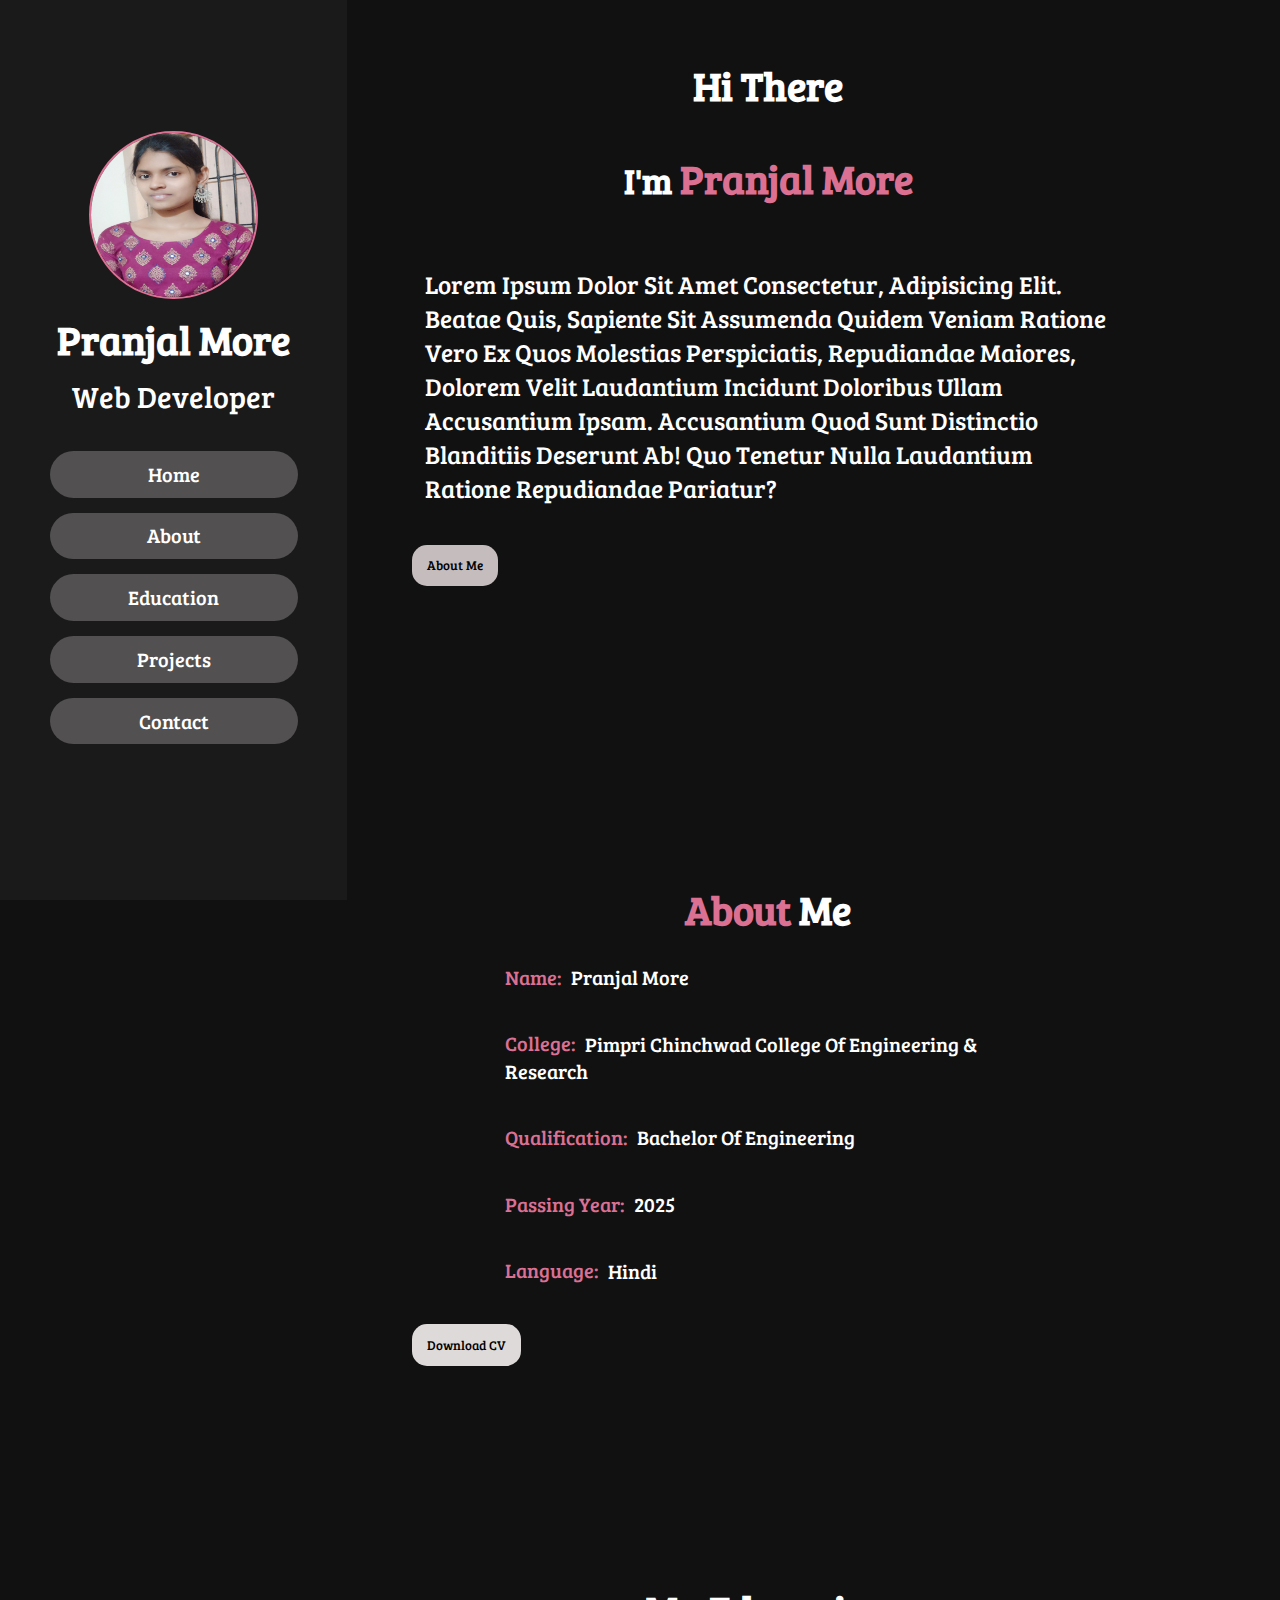
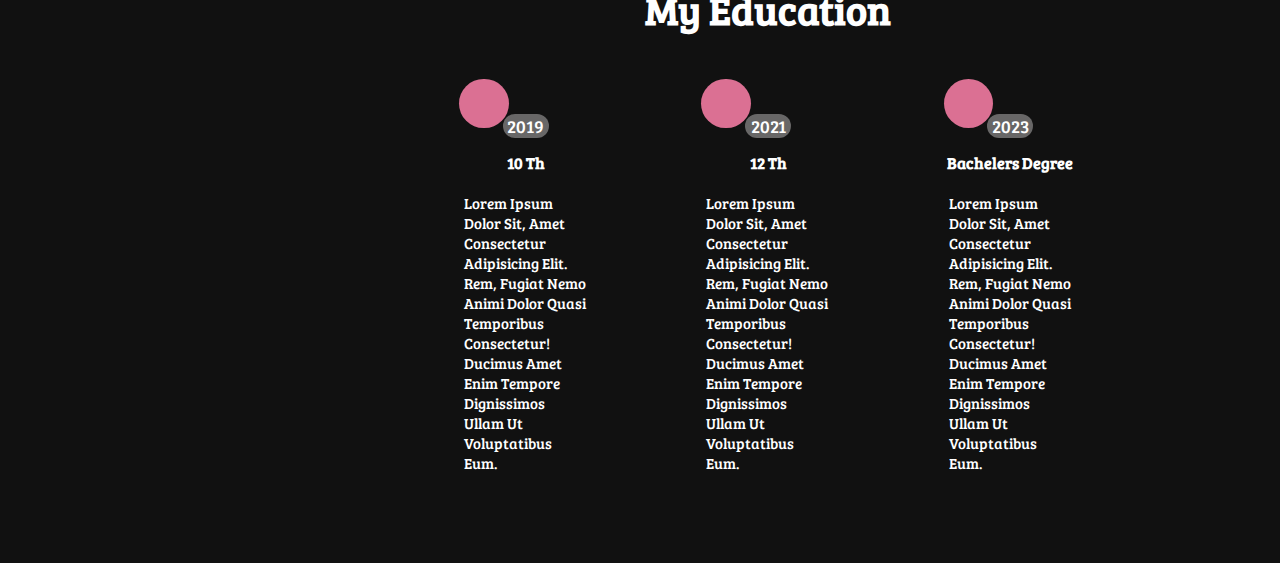
<file: task2/index.html>
<!DOCTYPE html>
<html lang="en">
<head>
    <meta charset="UTF-8">
    <meta http-equiv="X-UA-Compatible" content="IE=edge">
    <meta name="viewport" content="width=device-width, initial-scale=1.0">
    <title>Document</title>
    <link rel="stylesheet" href="style4.css">
    <link rel="stylesheet" href="https://cdnjs.cloudflare.com/ajax/libs/font-awesome/6.3.0/css/all.min.css" 
    integrity="sha512-SzlrxWUlpfuzQ+pcUCosxcglQRNAq/DZjVsC0lE40xsADsfeQoEypE+enwcOiGjk/bSuGGKHEyjSoQ1zVisanQ==" crossorigin="anonymous" 
    referrerpolicy="no-referrer" />
    <link rel="preconnect" href="https://fonts.googleapis.com">
    <link rel="preconnect" href="https://fonts.googleapis.com">
    <link rel="preconnect" href="https://fonts.gstatic.com" crossorigin>
    <link href="https://fonts.googleapis.com/css2?family=Baloo+Bhaijaan+2:wght@500&family=Bree+Serif&display=swap" rel="stylesheet">
</head>
<body>
    <header>
        <div class="user">
            <img src="my.jpg" alt="">
            <h3 class="name">Pranjal More</h3>
            <p class="post">Web developer</p>
        </div>
        
    
        <nav >
            <div class="navbar">
                <ul>
                    <li><a href="#home">Home</a></li>
                    <li><a href="#about">About</a></li>
                    <li><a href="#education">Education</a></li>
                    <li><a href="#projects">Projects</a></li>
                    <li><a href="#contact">Contact</a></li>
                </ul>
            </div>
        </nav>
</header>
<section class="home" id="home">
    <h3 class="title">Hi There</h3>
    <h1 class="tit">I'm<span> Pranjal More</span></h1>
    <p class="ab">Lorem ipsum dolor sit amet consectetur, adipisicing elit.
         Beatae quis, sapiente sit assumenda quidem veniam ratione vero ex 
         quos molestias perspiciatis, repudiandae maiores, dolorem velit 
         laudantium incidunt doloribus ullam accusantium ipsam. Accusantium quod 
         sunt distinctio blanditiis deserunt
         ab! Quo tenetur nulla laudantium ratione repudiandae pariatur?</p>
    <button class="btn">About me</button>
</section>
<section class="about" id="about">
    <div class="row">
        <h3 class="title"><span>About</span> me</h3>
        <h1 class="info">Name: <span>Pranjal More</span></h1>
        <h1 class="info">College: <span>Pimpri Chinchwad College of Engineering & Research</span></h1>
        <h1 class="info">Qualification: <span>Bachelor of Engineering</span></h1>
        <h1 class="info">Passing Year: <span>2025</span></h1>
        <h1 class="info">Language: <span>Hindi</span></h1>
        
    </div>
    <a href="#"><button class="btn">Download CV<span><i class="fas fa-download"></i></span></button></a>
</section>

<section class="education" id="education">
    <h1 class="title">My Education</h1>
    <div class="box-containe">
        <div class="box">
            <i class="fas fa-graduation-cap"></i>
            <span class="head">2019</span>
            <h3 class="tit">10 th</h3>
            <p class="info">Lorem ipsum dolor sit, amet consectetur adipisicing elit. 
                Rem, fugiat nemo animi dolor quasi temporibus consectetur! Ducimus amet 
                enim tempore 
                dignissimos ullam ut voluptatibus eum.</p>
        </div>
        <div class="box">
            <i class="fas fa-graduation-cap"></i>
            <span class="head">2021</span>
            <h3 class="tit">12 th</h3>
            <p class="info">Lorem ipsum dolor sit, amet consectetur adipisicing elit. 
                Rem, fugiat nemo animi dolor quasi temporibus consectetur! Ducimus amet 
                enim tempore 
                dignissimos ullam ut voluptatibus eum.</p>
        </div>
        <div class="box">
            <i class="fas fa-graduation-cap"></i>
            <span class="head">2023</span>
            <h3 class="tit">Bachelers Degree</h3>
            <p class="info">Lorem ipsum dolor sit, amet consectetur adipisicing elit. 
                Rem, fugiat nemo animi dolor quasi temporibus consectetur! Ducimus amet 
                enim tempore 
                dignissimos ullam ut voluptatibus eum.</p>
        </div>

    </div>
</section>

</body>
</html>
</file>
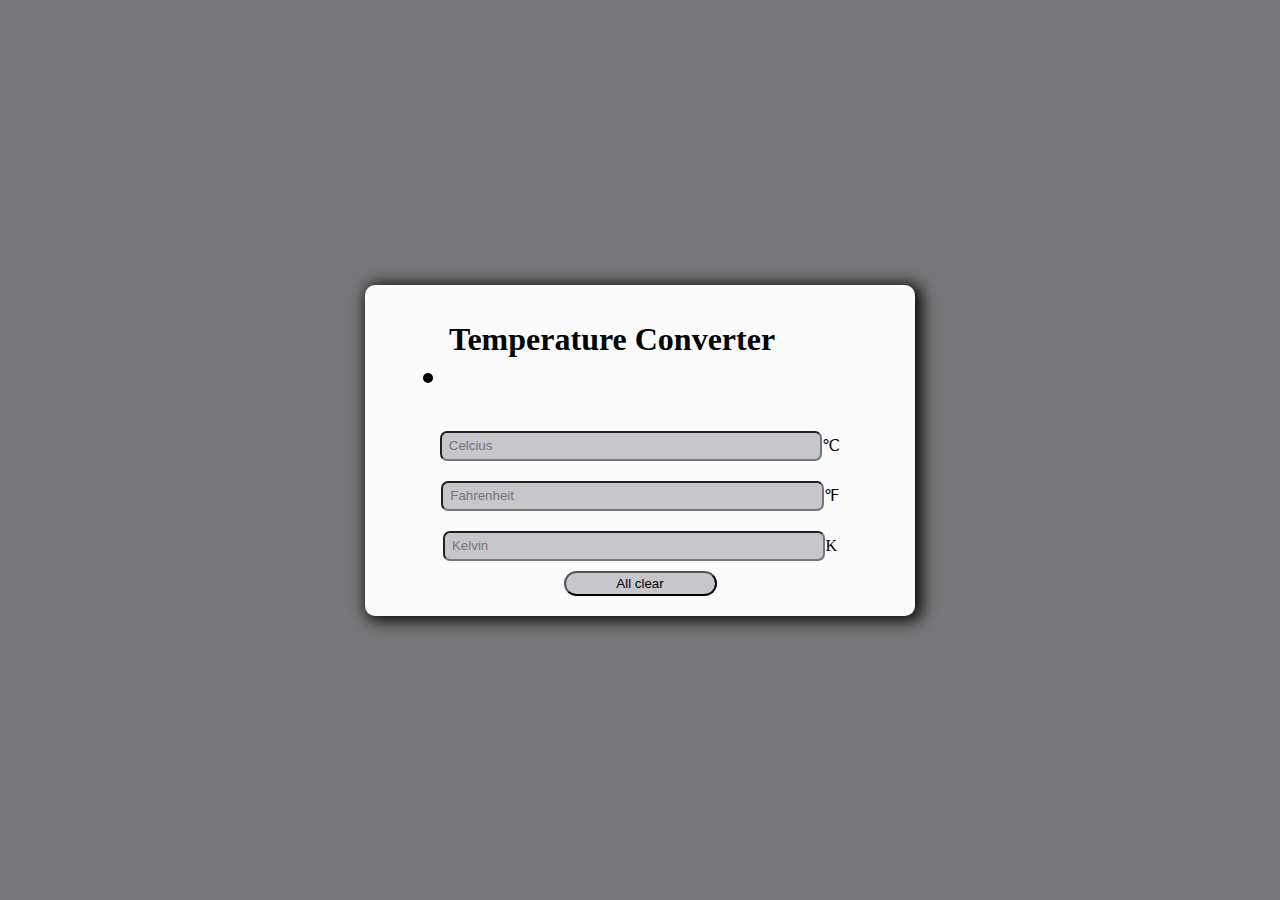
<file: task3/index.html>
<!DOCTYPE html>
<html lang="en">
<head>
    <meta charset="UTF-8">
    <meta http-equiv="X-UA-Compatible" content="IE=edge">
    <meta name="viewport" content="width=device-width, initial-scale=1.0">
    <title>Document</title>
    <link rel="stylesheet" href="style.css">
    
    <link rel="stylesheet" href="https://cdnjs.cloudflare.com/ajax/libs/font-awesome/6.3.0/css/all.min.css" integrity="sha512-SzlrxWUlpfuzQ+pcUCosxcglQRNAq/DZjVsC0lE40xsADsfeQoEypE+enwcOiGjk/bSuGGKHEyjSoQ1zVisanQ==" crossorigin="anonymous" referrerpolicy="no-referrer" />
</head>
<body>
    <div class="container">
        <div class="title">
            <h1>Temperature Converter
            <span class="temperature-icon"><li class="fa-solid fa-temperature-three-quarters"></li></span></h1>
        </div>
        <div id="celcius">
            <input type="number" name="" placeholder="Celcius">
            <span class="icon">&#8451</span>
        </div>
        <div id="fahrenheit">
            <input type="number" name="" placeholder="Fahrenheit">
            <span class="icon">&#8457</span>
        </div>
        <div id="Kelvin">
            <input type="number" name="" placeholder="Kelvin">
            <span class="icon">&#8490</span>
        </div>


        <div class="button">
            <button>All clear</button>
        </div>

    </div>
</body>
<script>
    let celciusInput= document.querySelector('#celcius >input')
    let fahrenheitInput= document.querySelector('#fahrenheit >input')
    let KelvinInput= document.querySelector('#Kelvin >input')

    let btn=document.querySelector('.button button')

    function roundNum(number){
        return Math.round(number*100)/100
    }
    celciusInput.addEventListener('input',function(){
        let ctemp =parseFloat(celciusInput.value)
        let ftemp = (ctemp*(9/5)) +32
        let ktemp = ctemp + 273.34

        fahrenheitInput.value = roundNum(ftemp)
        KelvinInput.value = roundNum(ktemp)
    })

    fahrenheitInput.addEventListener('input',function(){
        let ftemp =parseFloat(fahrenheitInput.value)
        let ctemp = (ftemp-32)*(5/9)
        let ktemp = (ftemp-32)*(5/9) + 273.34

        celciusInput.value = roundNum(ctemp)
        KelvinInput.value = roundNum(ktemp)
    })
    KelvinInput.addEventListener('input',function(){
        let ktemp =parseFloat(KelvinInput.value)
        let ftemp = ((ktemp - 273.34)*(9/5)) +32
        let ctemp = ktemp - 273.34

        fahrenheitInput.value = roundNum(ftemp)
        celciusInput.value = roundNum(ctemp)
    })
    btn.addEventListener('click',()=>{
        fahrenheitInput.value = ""
        celciusInput.value = ""
        KelvinInput.value = ""
    })
</script>

</html>
</file>
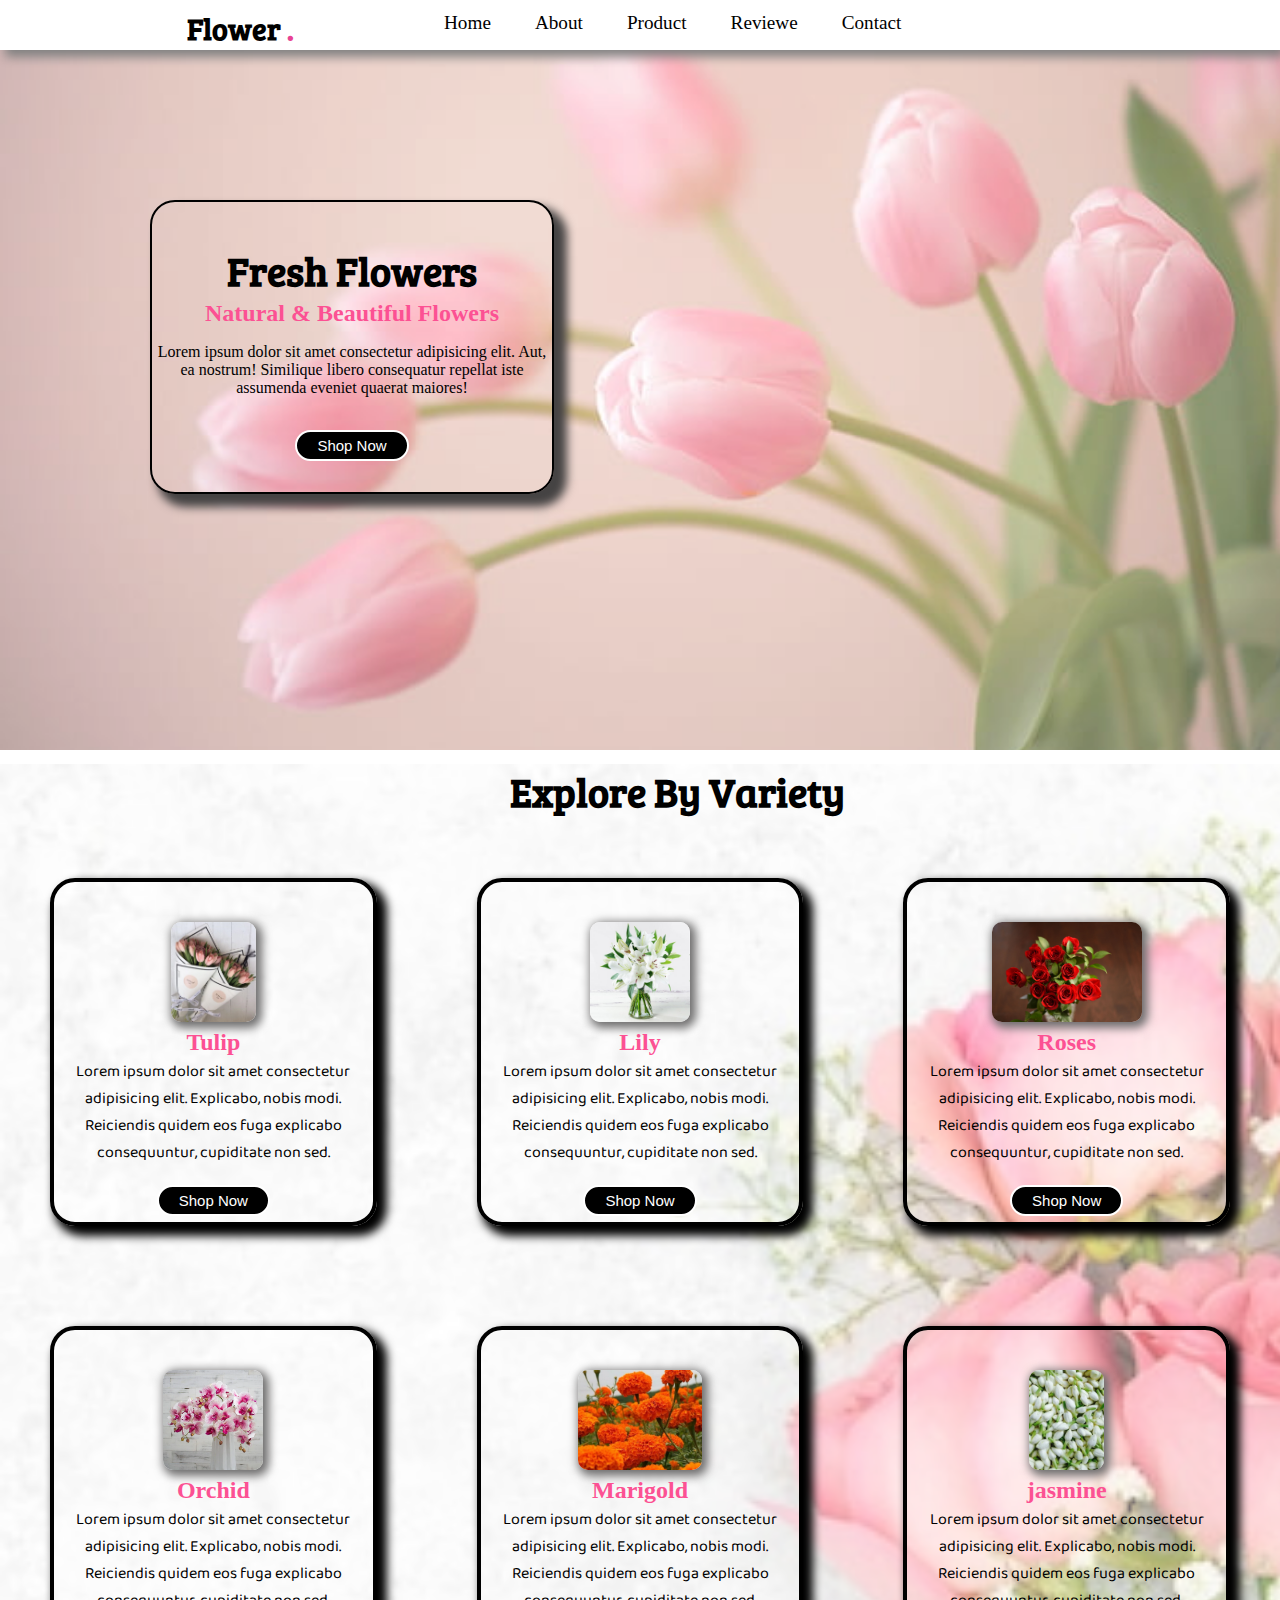
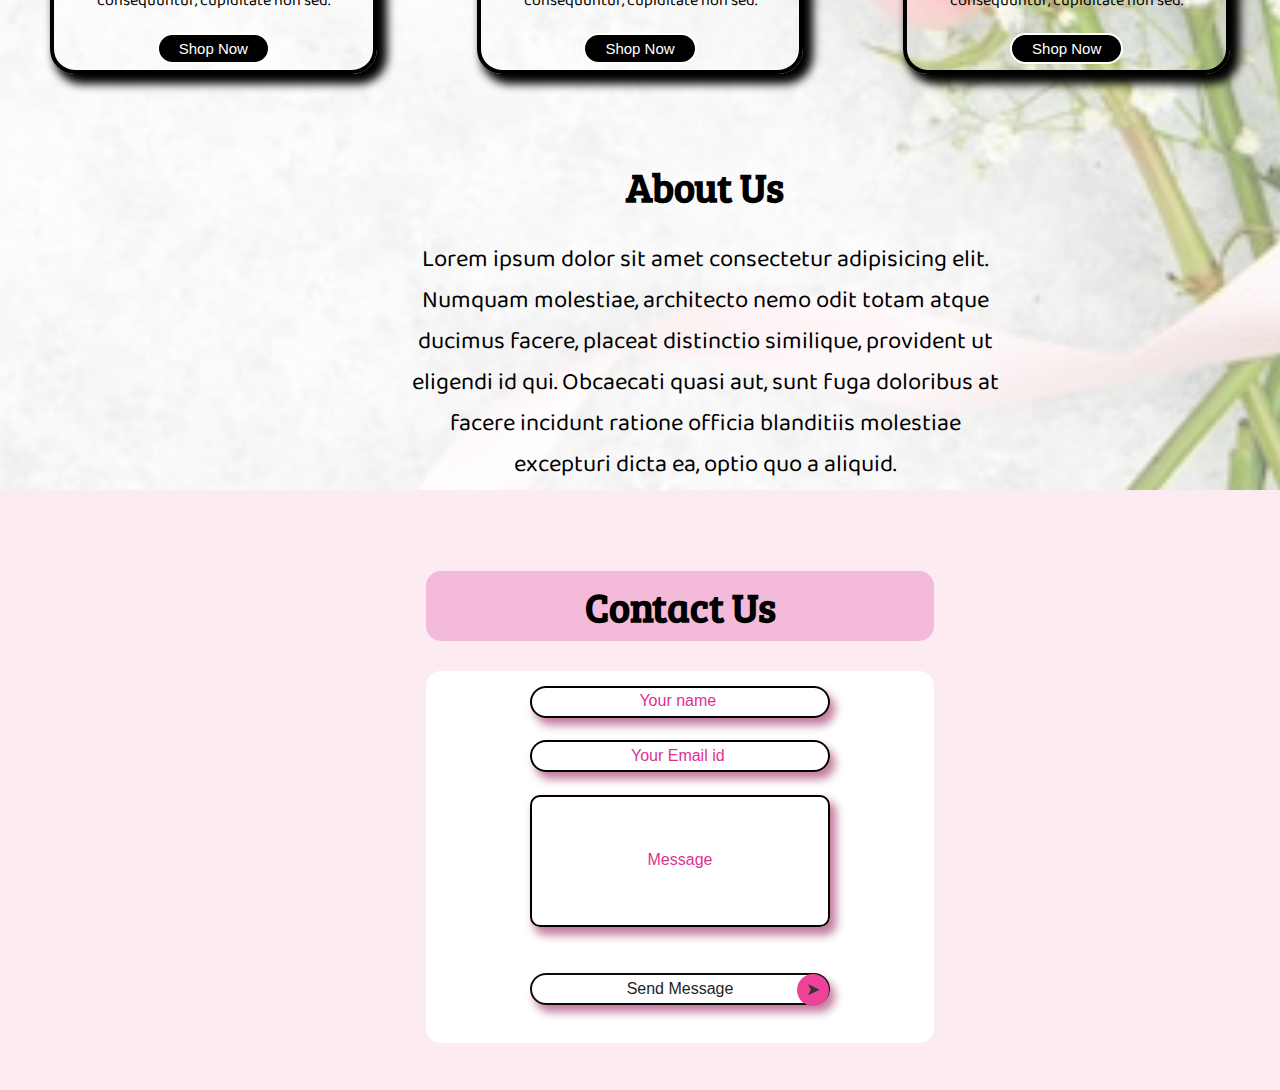
<file: flowers/index1.html>
<!DOCTYPE html>
<html lang="en">
<head>
    <meta charset="UTF-8">
    <meta http-equiv="X-UA-Compatible" content="IE=edge">
    <meta name="viewport" content="width=device-width, initial-scale=1.0">
    <title>Document</title>
    <link rel="stylesheet" href="css/style.css">
    <link rel="preconnect" href="https://fonts.googleapis.com">
    <link rel="preconnect" href="https://fonts.googleapis.com">
    <link rel="preconnect" href="https://fonts.gstatic.com" crossorigin>
    <link href="https://fonts.googleapis.com/css2?family=Baloo+Bhaijaan+2:wght@500&family=Bree+Serif&display=swap" rel="stylesheet">
    <link rel="stylesheet" href="https://cdnjs.cloudflare.com/ajax/libs/font-awesome/6.3.0/css/all.min.css" 
    integrity="sha512-SzlrxWUlpfuzQ+pcUCosxcglQRNAq/DZjVsC0lE40xsADsfeQoEypE+enwcOiGjk/bSuGGKHEyjSoQ1zVisanQ==" crossorigin="anonymous" 
    referrerpolicy="no-referrer" />
</head>
<body>
    <nav id="navbar">
        <div class="strip">
            <h2 class="h-logo">Flower<span> .</span></h2>
            <ul class="pages">
                <li class="item"><a  href="#container">Home</a></li>
                <li class="item"><a  href="#container1">About</a></li>
                <li class="item"><a  href="#services">Product</a></li>
                <li class="item"><a  href="#">Reviewe</a></li>
                <li class="item"><a  href="#container2">Contact</a></li>
             </ul>
            <div class="logo">
                <a  href="#" class="fa-solid fa-heart"></a>
                <a href="#" class="fas fa-shopping-cart"></a>
                <a href="#" class="fas fa-user"></a>
            </div>
        </div>
    </nav>
    <section id="container">
        <div class="box">
            <h2 class="h-primary">Fresh Flowers</h2>
            <h1 class="h-secondary">Natural & Beautiful Flowers</h1>
            <p class="info">Lorem ipsum dolor sit amet consectetur adipisicing elit. Aut, 
                ea nostrum! Similique libero consequatur repellat iste assumenda eveniet
                quaerat maiores!</p>
            <button class="btn">Shop Now</button>
        </div>
    </section>
    <section id="services">
        <h2 class="h-primary1">Explore By Variety</h2>
        <div id="sect-services">
            <div class="box1">
                <img src="bg3.jpg" alt="" height="100px">
                <h1 class="h-secondary">Tulip</h1>
                <p class="info">Lorem ipsum dolor sit amet consectetur adipisicing elit. Explicabo,
                     nobis modi. Reiciendis quidem eos fuga explicabo consequuntur, cupiditate non sed.</p>
                     <button class="btn">Shop Now</button> 

            </div>
            <div class="box1">
                <img src="lily.jpg" alt="" height="100px">
                <h1 class="h-secondary">Lily</h1>
                <p class="info">Lorem ipsum dolor sit amet consectetur adipisicing elit. Explicabo,
                     nobis modi. Reiciendis quidem eos fuga explicabo consequuntur, cupiditate non sed.</p>
                     <button class="btn">Shop Now</button>
            </div>
            <div class="box1">
                <img src="roses.jpg" alt="" height="100px">
                <h1 class="h-secondary">Roses</h1>
                <p class="info">Lorem ipsum dolor sit amet consectetur adipisicing elit. Explicabo,
                     nobis modi. Reiciendis quidem eos fuga explicabo consequuntur, cupiditate non sed.</p>
                     <button class="btn">Shop Now</button>
            </div>
        </div>
        <div id="sect-services">
            <div class="box1">
                <img src="orchid.webp" alt="" height="100px">
                <h1 class="h-secondary">Orchid</h1>
                <p class="info">Lorem ipsum dolor sit amet consectetur adipisicing elit. Explicabo,
                     nobis modi. Reiciendis quidem eos fuga explicabo consequuntur, cupiditate non sed.</p>
                     <button class="btn">Shop Now</button> 

            </div>
            <div class="box1">
                <img src="marigold.jpg" alt="" height="100px">
                <h1 class="h-secondary">Marigold</h1>
                <p class="info">Lorem ipsum dolor sit amet consectetur adipisicing elit. Explicabo,
                     nobis modi. Reiciendis quidem eos fuga explicabo consequuntur, cupiditate non sed.</p>
                     <button class="btn">Shop Now</button>
            </div>
            <div class="box1">
                <img src="jasmine.jpg" alt="" height="100px">
                <h1 class="h-secondary">jasmine</h1>
                <p class="info">Lorem ipsum dolor sit amet consectetur adipisicing elit. Explicabo,
                     nobis modi. Reiciendis quidem eos fuga explicabo consequuntur, cupiditate non sed.</p>
                     <button class="btn">Shop Now</button>
            </div> 
        </div>
    </section>
    <section id="container1">
        <div class="box2">
            <h1 class="h-primary2">About Us</h1>
            <p class="info1">Lorem ipsum dolor sit amet consectetur 
                adipisicing elit. Numquam molestiae, architecto nemo odit totam atque ducimus 
                facere, placeat distinctio similique, provident ut eligendi id qui. Obcaecati quasi aut,
                 sunt fuga doloribus at facere incidunt ratione officia blanditiis 
                molestiae excepturi dicta ea, optio quo a aliquid.</p>
        </div>
    </section>

    <section id="container2">
        
        <div class="box3">
            <h2 class="h-primary3"><span>Contact Us</span></h1>
            <div class="card">
                <input type="text" class="input-box" placeholder="Your name " required>
                <input type="email" class="input-box" placeholder="Your Email id " required>
                <input type="text" class="inputbox" placeholder="Message" required >
                <button type="submit" class="submit-button">Send Message</button>
            </div>
        </div>
    </section>
</body>
</html>
</file>
<file: task2/style4.css>
*{
    font-family: 'Bree Serif', serif;
    padding: 0;
    margin:0;
    text-decoration: none;
    box-sizing: border-box;
    outline: none;
    border: none;
    text-transform: capitalize;
    transition: all .2s linear;

}
*::selection{
    background: palevioletred;
    color: #333;
}
html{
    font-size: 62%;
    overflow-x: hidden;
    

}
html::-webkit-scrollbar{
    
    width: 0.6rem;
    
}
html::-webkit-scrollbar-track{
    background: rgb(0, 0, 0);
}
html::-webkit-scrollbar-thumb{
    background: palevioletred
}
body{
    background: #111;
    overflow-x: hidden;
}
header{
    position: fixed;
    top:0;
    left:0;
    z-index: 1000;

    height: 100%;
    width: 35rem;
    display: flex;
    background-color: #1a1a1a;
    align-items: center;
    justify-content: center;
    flex-flow: column;
    text-align: center;


}
header .user img{
    height: 17rem;
    width: 17rem;
    /*object-fit: cover; */
    border-radius: 50%;
    margin-bottom: 1rem;
    border: 0.3rem solid palevioletred;
}
header .user .name{
    font-size: 4rem;
    color: #fff;
}
header .user .post{
    font-size: 3rem;
    color: #fff;
    margin: 1rem 0;
}
header .navbar{
    width: 100%;
    
}
header .navbar ul{
    list-style: none;
    padding: 1rem 2rem;
    
}
header .navbar ul li a{
    display: block;
    padding: 1rem ;
    margin: 1.5rem 0;
    width: 25rem;
    color: #fff;
    background: #525050;
    font-size: 2rem;
    border-radius: 5rem;
    
}
header .navbar ul li a:hover{
    color: palevioletred;
}

.home{
    
    display: flex;
    align-items: center;
    justify-content: center;
    color: #fff;
    
    margin-left: 20%;
    padding: 5rem 15rem;
    flex-flow: column;
}
.home .title{
    font-size: 4rem;
    margin: 3px 2px;
    padding: 0.5rem 4rem;
}
.home .tit{
    font-size: 3.5rem;
    margin: 2px 3px;
    padding: 3rem 4rem;
}
.home .tit span{
    color: palevioletred;
    font-size: 4rem;
}
.home .ab{
    font-size: 2.5rem;
    padding: 3rem 2rem;
}

.home .btn{
    border-radius: 15px;
    align-self: flex-start;
    margin: 10px 7px;
    padding: 1.2rem 1.5rem;
    text-shadow:#111 ;
    background-color: #c5bdbd;
    

}



.about{
    
    display: flex;
    margin-top: 17rem;
    justify-content: center;
    color: #fff;
    margin-left: 20%;
    flex-flow: column;
    padding: 5rem 15rem;
}
.about .row{
    display: flex;
    align-items: center;
    justify-content: center;
    flex-wrap: wrap;
    padding: 1rem 0;
}
.about .title{
    font-size: 4rem;
    margin: 3px 2px;
    padding: 0.5rem 4rem;
    align-self: center;
}
.about .title span{
    color: palevioletred;
}

.about .info{
    display: block;
    padding: 2rem 2.8rem;
    width: 80%;
    font-size: 2rem;
    
}
.about .row  h1{
    font-size: 2rem;
    color: palevioletred;
    padding: 1 rem 0;
    font-weight: normal;
}
.about .row  h1 span{
    color: #fff;
    padding:4rem  0.5rem ;
}

.about .btn{
    border-radius: 15px;
    align-self: flex-start;
    margin: 10px 7px;
    padding: 1.2rem 1.5rem;
    text-shadow:#111 ;
    background-color: #dfdada;
    

}
.about .row a:hover{
    background-color: palevioletred;
}

.education{
    
    display: flex;
    margin-top: 10rem;
    justify-content: center;
    color: #fff;
    margin-left: 20%;
    flex-flow: column;
    padding: 5rem 15rem;
}
.education .title{
    font-size: 4rem;
    margin: 3px 2px;
    padding: 0.5rem 4rem;
    align-self: center;
}
.education .box-containe{
    display: flex;
    align-items: center;
    justify-content: center;
    
}
.education .box-containe .box{
    display: flex;
    align-items: center;
    justify-content: center;
    flex-flow: column;
    
    padding: 2rem 3rem;
    
}
.education .box-containe .box .head{
    font-size: 1.8rem;
    width: 25%;
    text-align: center;
    background: #686767;
    color: #fff;
    border-radius: 5rem;
}
.education .box-containe .box .tit{
    font-size:1.6rem;
    
    padding-top: 1.5rem;
}
.education .box-containe .box .info{
    font-size: 1.5rem;
    padding: 2rem 3rem;
}
.education .box-containe .box i{
    
    position: relative;
    top: 1.5rem;
    left: 2.5rem;
    height: 5rem;
    width: 5rem;
    color: white;
    border-radius: 50%;
    line-height: 5rem;
    text-align: center;
    font-size: 2rem;
    background: palevioletred;
    align-self: self-start;
}

@media (max-width:1200px){
    html{
        font-size: 55%;
    }
    .home{
    
        
        margin-top: 20%;
        margin-left: 30%;
        
    }
    .about{
        margin-left: 30%;
    }
}
@media (max-width:991px){
    html{
        font-size: 50%;
    }
    .home{
    
        
        margin-top: 40%;
        margin-left: 45%;
        padding: 5rem 10rem;
        
    }
    .about{
        margin-left: 45%;
    }
}
@media (max-width:630px){
    html{
        font-size: 50%;
    }
    header{
        height: 35rem;
        width: 100%;
        display: flex;
        flex-flow: row;
        
    }
    .nav{
        margin-left:60px;
    }
    .home{
    
        
        margin-top: 60%;
        margin-left: 10%;
        padding: 5rem 8rem;
        
    }
    .about{
        margin-left: 10%;
        top: 15rem;
        padding: 5rem 9rem;
    }
    .education .box-containe{
        padding: 5rem 9rem;
    }
}
@media (max-width:450px){
    html{
        font-size: 50%;
    }
    header{
        height: 35rem;
        width: 100%;
        display: flex;
        flex-flow: row;
        
    }
    header .user .name{
        font-size: 2.5rem;

    }
    header .user .post{
        font-size: 2rem;

    }
    .navbar{
        margin-left:0px;
    }
    header .navbar ul li a{
        width: 20rem;
    }
    .home{
    
        
        margin-top: 80%;
        margin-left: 10%;
        padding: 5rem 6rem;
        
    }
    .education .box-containe{
        padding: 5rem 7rem;
    }
}
@media (max-width:350px){
    html{
        font-size: 50%;
    }
    header{
        height: 30rem;
        width: 100%;
        display: flex;
        flex-flow: row;
        
    }
    header .user .name{
        font-size: 2.5rem;

    }
    header .user .post{
        font-size: 2rem;

    }
    .navbar{
        margin-left:0px;
    }
    header .navbar ul li a{
        width: 0%;
        background: none;
        font-size: 1.5rem;
    }
    header .navbar ul li a:hover{
        background: none;
    }
    .home{
        margin-top: 90%;
        padding: 5rem 5rem;
    }
    .home .title{
        font-size: 3rem;
    }
    .home .tit{
        padding: 0.5rem 2rem;
        font-size: 2.5rem;
    }
    .home .tit span{
        font-size: 3rem;
    }
    .home .ab{
        font-size: 2rem;
    }
    .education .box-containe .box{
        padding: 5rem 5rem;
        flex-flow: row;
    }
}
</file>
<file: task3/style.css>
*{
    margin:0;
    padding: 0;
    box-sizing: border-box;

}
body{
    
    display: flex;
    justify-content: center;
    align-items: center;
    min-height: 100vh;
    width: 100%;
    
    background-color:  #777779;

}
.container{
    align-items: center;
    width: 550px;
    background: #fcfcfc;
    border-radius: 10px;
    box-shadow: 4px 2px 15px 3px rgba(0, 0, 0, 0.932);
    border: 2px  #000;
    padding: 20px ;
    
}
.title{
    padding: 5px 0px;
    padding: 1rem 4rem;
    
}
#celcius, #fahrenheit, #Kelvin{
    display: flex;
    justify-content: center;
    align-items: center;
    
    margin-top: 20px;
   
}

#celcius, #fahrenheit, #Kelvin span{
    font-size: 1rem;
    color: #000;
    
}
input{
    display: flex;
    justify-content: center;
    width: 75%;
    height: 30px;
    align-items: center;
    padding: 2px 7px;
    border-radius: 7px;
    background-color:  #c6c6cb;
    
}
.button{
    display: flex;
    justify-content: center;
    align-items: center;
    margin-top: 10px;
    

}
button:hover{
    background-color: #000;
    color: #fff;
}
button{
    width: 30%;
    height: 25px;
    border-radius: 20px;
    background-color:  #c6c6cb;
    color: #000;
}
.icon{
    color: #000;
 

}
</file>
<file: flowers/css/style.css>
body{
    margin: 0px;
    padding: 0px;
}

html{
    position: relative;
    scroll-behavior: smooth;
    scroll-padding-top: 6rem;
    overflow-x: hidden;   
}
html::-webkit-scrollbar{
    width: 1px;
}
html::-webkit-scrollbar-track{
    background: rgb(9, 8, 9);
}
html::-webkit-scrollbar-thumb{
    background: rgb(9, 8, 9);
}
#navbar{
    position: relative;
    align-items: center; 
    height: 50px;  
    box-shadow: 5px 7px 10px 0.1px gray; 
}
#navbar::before{
    content: " ";
    background-color:white;
    align-content: center;
    position: absolute;
    height: 50px;
    
    border-radius: 25px;
    top: 0px;
    left: 0px;
    z-index: -1;
    opacity: 1;
}

#navbar ul li a:hover{
    color: black;
    background-color:rgb(245, 160, 174);
}
.strip{
    
    display: flex;
  
}
.pages{
    padding: 2px ;
    height: 30px;
    margin: 7px;
}
.h-logo{
    height: 30px;
    margin: 7px;
    left: 20px;
    font-size: 1.9rem;
    padding-left: 180px;
    font-family: 'Bree Serif', serif;
}
.h-logo span{
    color: #e84393;
}

#navbar ul{
    display: flex;
    padding-left: 114px;
    
}
#navbar ul li{
    list-style: none;
    height: 30px; 
}
#navbar ul li a{
    position: relative;
    color: black;
    display: block;
    font-size: 1.2rem;
    padding: 3px 22px;
    border-radius: 20px;
    text-decoration: none;
}

#navbar ul img{
    position: relative;
    height: 30px;
    padding: 9px 10px;    
}
.logo{
    display: flex;
    align-items: center;
    justify-content: center;
    margin: 2px;
    padding: 0 2rem;
    font-family: 'Bree Serif', serif;
}
.logo a{
    font-size: 1.5rem;
    color: rgb(15, 14, 14);
    padding: 0 1rem;
}
.logo a:hover{
    color: #e84393;
}
#container{
    display :flex;
    position:relative;
}
#container::before{
    content:"";
    position: absolute;
    background : url('../bg1.jpg') no-repeat center center/cover  ;
    height:700px;
    width:1350px;
    top: 0px;
    left: 0px;
    z-index: -1;
    opacity: 0.79;   
}
.box{
    text-align: center;
    height: 250px;
    width: 400px;
    display: block;
    padding-top: 40px;
    border: 2px solid black;
    border-radius: 25px;
    box-shadow: 10px 10px 10px 3px rgb(69, 67, 67);
    position: relative;
    top: 150px;
    left: 150px;
    /*padding-left: 250px;
    padding-top: 100px;*/
}

.h-primary{
    font-size: 2.5rem;
    margin: 1px;
    font-family: 'Bree Serif', serif;
}
.h-secondary{
    font-size: 1.5rem;
    margin: 3px;
    color: rgb(252, 81, 147);
}
.box1 .info{
    margin: 1px;
    font-family: 'Baloo Bhaijaan 2', cursive;
}

.btn{
    padding: 5px 20px;
    border-radius: 20px;
    border: 2px solid white;
    background-color:black;
    color: white;
    margin: 17px;
    font-size: 15px;
    cursor: pointer
    ;
}
.btn:hover{
    color:black;
    background-color:rgb(245, 160, 174);
}

#services{
    position:relative;
    top: 410px;
    content: ""
    
}
#services::before{
    content:"";
    position: absolute;
    background : url('../bg6.jpg') no-repeat center center/cover  ;
    height:1350px;
    width:1350px;
    top: 0px;
    left: 0px;
    z-index: -1;
    opacity: 0.55;
    align-items: center;
    justify-content: "";
    

}


.h-primary1{
    font-size: 2.5rem;
    margin: 1px;
    font-family: 'Bree Serif', serif;
    position: relative;
    left: 500px;
    margin: 10px;
    
}

#sect-services{
    display: flex;
    position: relative;
    align-items: center;
}
.box1{
    text-align: center;
    height: 300px;
    width: 400px;
    display: block;
    padding-top: 40px;
    margin: 50px;
    border: 4px solid black;
    border-radius: 25px;
    box-shadow: 7px 7px 10px 3px black;
    position: relative;
    top: 0px;
    left: 0px;
}
.box1 img{
    border-radius: 10px;
    box-shadow: 3px 3px 10px 3px rgb(111, 110, 110);
}
#container1{
    display :flex;
    position:relative;
    top: 350px;
 
    padding: 3rem 5rem;

}
#container1::before{
    content:"";
    position: absolute;
    
    top: 0px;
    left: 0px;
    z-index: -1;
}
.box2{
    text-align: center;
    height: 250px;
    width: 650px;
    display: block;
    padding-top: 20px;
    margin: 0px;
   
    position: relative;
    top: 0px;
    left: 300px;
}
.h-primary2{
    font-size: 2.5rem;
    font-family: 'Bree Serif', serif;
}
.box2 .info1{
    margin: 20px;
    font-family: 'Baloo Bhaijaan 2', cursive;
    font-size: 1.5rem;
}


.input-box{
    
    width:60%;
    background: transparent;
    border: 1px solid rgb(14, 13, 13);
    margin: 0.7rem 1.5rem;
    height: 32px;
    border-radius:  20px;
    box-shadow:5px 7px 10px 0.1px #c1799c;
    border: 2px solid black;

    padding: 10px 10px;
    box-sizing: border-box;
    outline: none;
    text-align: center;
    color: rgb(7, 6, 6);
}
.inputbox{
    
    width:60%;
    background: transparent;
    border: 1px solid rgb(14, 13, 13);
    margin: 0.7rem 1.5rem;
    height: 32px;
    border-radius:  10px;
    box-shadow:5px 7px 10px 0.1px #c1799c;
    border: 2px solid black;

    padding:4rem 5rem;
    box-sizing: border-box;
    outline: none;
    text-align: center;
    color: rgb(7, 6, 6);
}
::placeholder{
    
    width: 100%;
    font-size: 1rem;
    color:rgb(221, 50, 144);
    
}
.submit-button{
    width: 60%;
    background: transparent;
    border: 2px solid rgb(13, 12, 12);
    margin: 35px 0 10px;
    height: 32px;
    border-radius:  20px;
    font-size: 12px;
    padding: 0 10px;
    box-sizing: border-box;
    outline: none;
    color: rgb(30, 29, 30);
    cursor: pointer;
    position: relative;
    box-shadow:5px 7px 10px 0.1px #c1799c;
    font-size: 1rem;
    
}

.submit-button::after{
    
    content: '\27a4';
    color: #333;
    line-height: 32px;
    font-size: 17px;
    height: 32px;
    width: 32px;
    border-radius: 50%;
    background: rgb(236, 66, 154);
    position: absolute;
    right: -1px;
    top: -1px;
}
#container2{
    display :flex;
    position:relative;
    top: 410px;
    /*padding:3rem 3rem;*/
    
    background-color: #fcebf0;
    align-items: center;
    justify-content: center;
    height: 600px;
    
}
#container2::before{
    content:"";
    position: relative;
    align-items: center;
    justify-content: center
    
    
    /*opacity: 0.79;
    
    */
}
.box3{
    text-align: center;
    margin: 0px;
    align-items: center;
    position: relative;
    top: 0px;
    left: 40px;
}
.card{
    border: 4px solid rgb(255, 255, 255);
    padding-bottom: 4rem ;
    border-radius: 15px;
    height: 300px;
    width: 500px;
    background-color: rgb(255, 255, 255);
}
.h-primary3{
    padding: 0.5rem 2rem;
    background-color:  rgb(243, 187, 217);
    font-size: 2.5rem;
    margin-bottom: 30px;
    font-family: 'Bree Serif', serif;
    top: -1px;
    border-radius: 15px;
}
</file>
